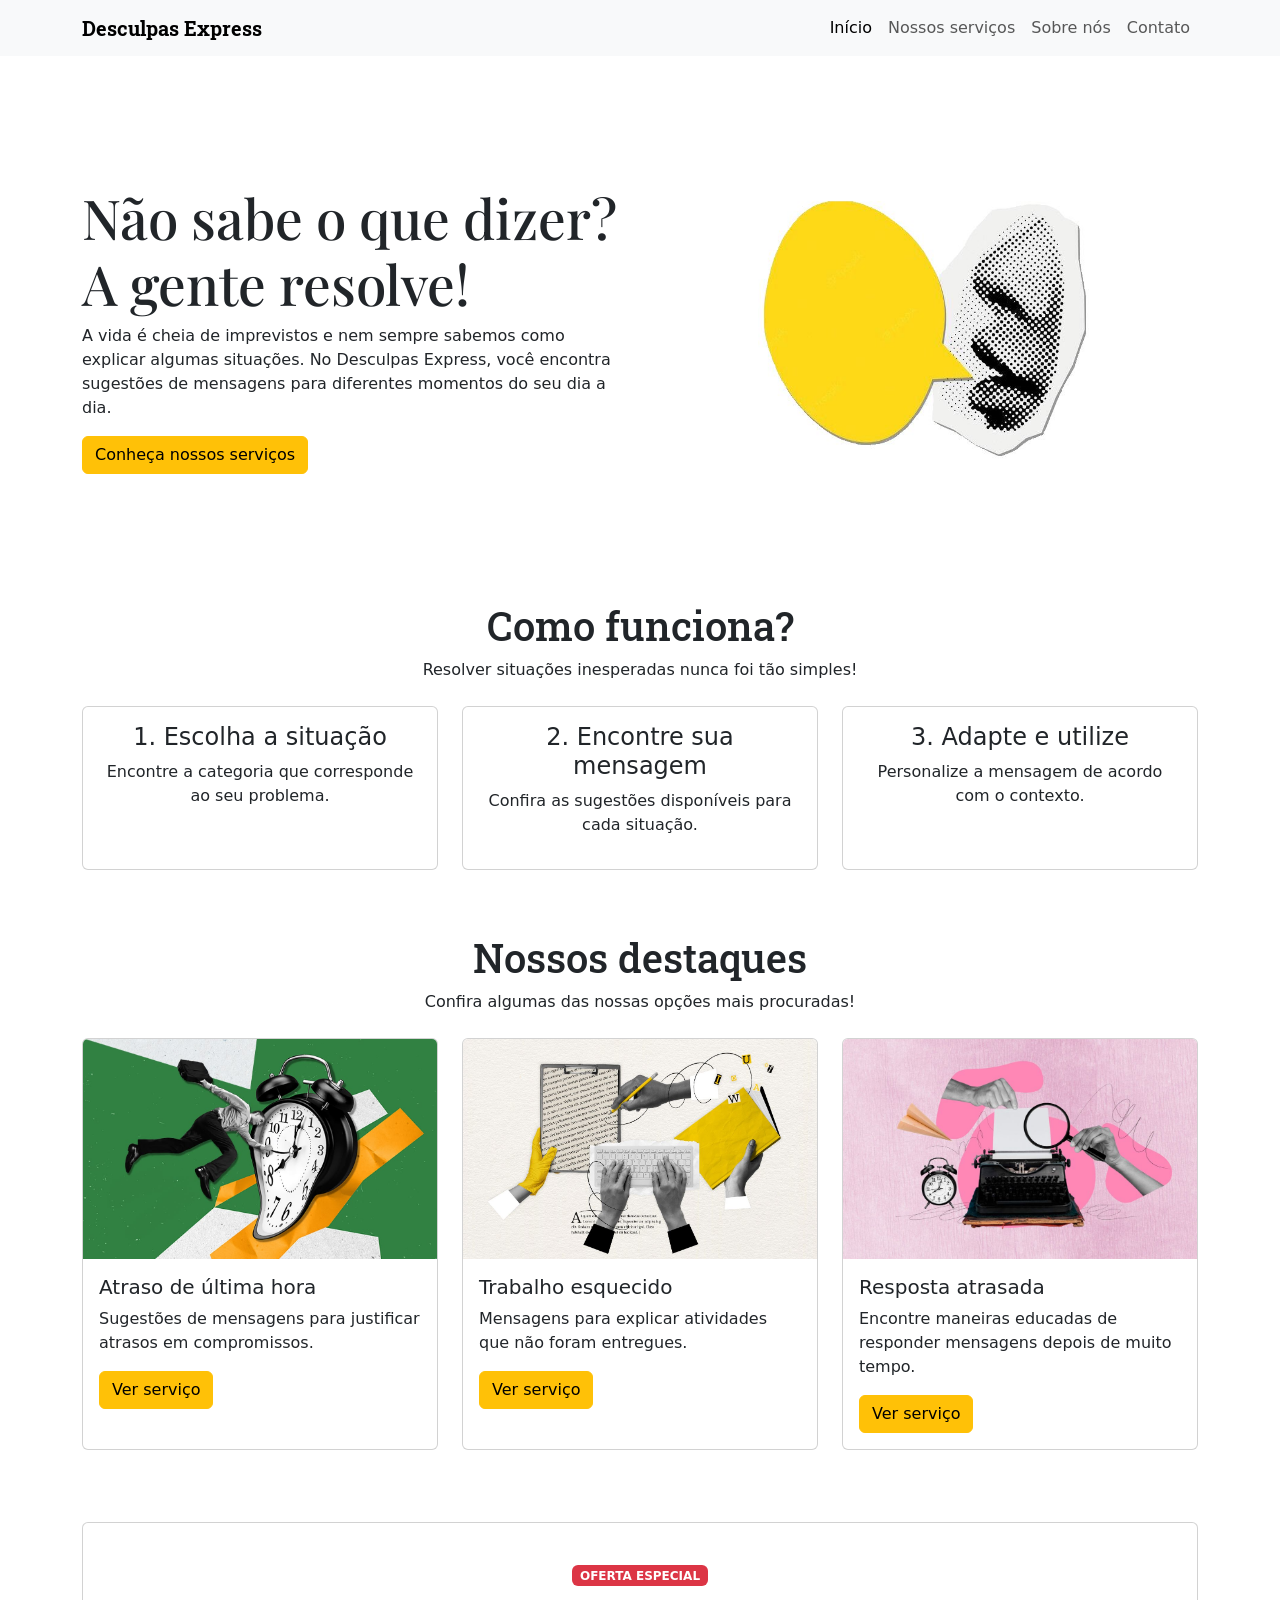
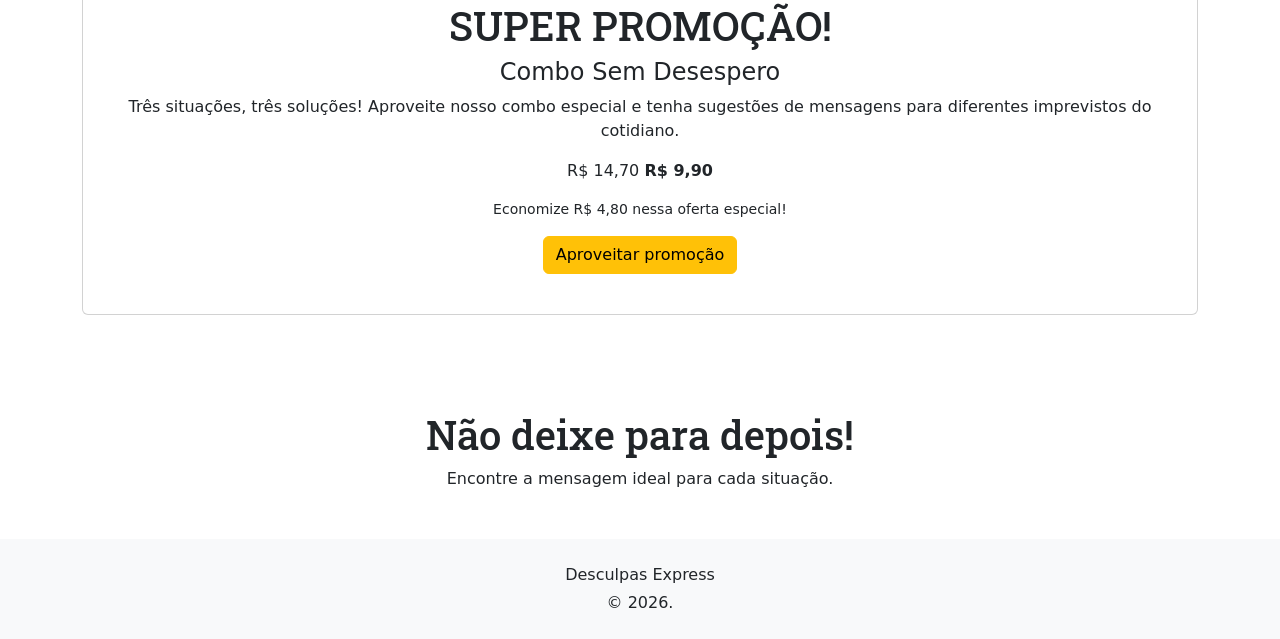
<file: index.html>
<!DOCTYPE html>
<html lang="pt-br">

<head>
    <meta charset="UTF-8">
    <meta name="viewport" content="width=device-width, initial-scale=1.0">
    <title>Desculpas Express | Início</title>

    <link href="https://cdn.jsdelivr.net/npm/bootstrap@5.3.8/dist/css/bootstrap.min.css" rel="stylesheet">

    <link rel="stylesheet" href="css/style.css">
</head>

<body>

    <!-- menu -->
    <nav class="navbar navbar-expand-lg navbar-light bg-light">
        <div class="container">

            <a class="navbar-brand fw-bold" href="index.html">
                Desculpas Express
            </a>

            <button class="navbar-toggler" type="button" data-bs-toggle="collapse" data-bs-target="#menu">
                <span class="navbar-toggler-icon"></span>
            </button>

            <div class="collapse navbar-collapse" id="menu">

                <ul class="navbar-nav ms-auto">

                    <li class="nav-item">
                        <a class="nav-link active" href="index.html">Início</a>
                    </li>

                    <li class="nav-item">
                        <a class="nav-link" href="./pages/servicos.html">Nossos serviços</a>
                    </li>

                    <li class="nav-item">
                        <a class="nav-link" href="./pages/sobre.html">Sobre nós</a>
                    </li>

                    <li class="nav-item">
                        <a class="nav-link" href="./pages/contato.html">Contato</a>
                    </li>

                </ul>

            </div>
        </div>
    </nav>


    <!-- banner -->
    <section class="container mt-5 mb-5">

        <div class="row align-items-center">

            <div class="col-md-6">

                <h1>Não sabe o que dizer? A gente resolve!</h1>

                <p>
                    A vida é cheia de imprevistos e nem sempre sabemos
                    como explicar algumas situações. No Desculpas Express,
                    você encontra sugestões de mensagens para diferentes
                    momentos do seu dia a dia.
                </p>

                <a href="./pages/servicos.html" class="btn btn-warning">
                    Conheça nossos serviços
                </a>

            </div>

            <div class="col-md-6 text-center mt-4 mt-md-0">

                <img id="inicio" src="img/boca.jpg" class="img-fluid rounded"
                    alt="Imagem ilustrativa do Desculpas Express">

            </div>

        </div>

    </section>


    <!-- como funciona -->
    <section class="container text-center mt-5 mb-5">

        <h2>Como funciona?</h2>

        <p>
            Resolver situações inesperadas nunca foi tão simples!
        </p>

        <div class="row mt-4">

            <div class="col-md-4 mb-3">

                <div class="card h-100 p-3">

                    <h4>1. Escolha a situação</h4>

                    <p>
                        Encontre a categoria que corresponde ao
                        seu problema.
                    </p>

                </div>

            </div>


            <div class="col-md-4 mb-3">

                <div class="card h-100 p-3">

                    <h4>2. Encontre sua mensagem</h4>

                    <p>
                        Confira as sugestões disponíveis para
                        cada situação.
                    </p>

                </div>

            </div>


            <div class="col-md-4 mb-3">

                <div class="card h-100 p-3">

                    <h4>3. Adapte e utilize</h4>

                    <p>
                        Personalize a mensagem de acordo com
                        o contexto.
                    </p>

                </div>

            </div>

        </div>

    </section>


    <!-- serviços -->
    <section class="container mt-5 mb-5">

        <div class="text-center mb-4">

            <h2>Nossos destaques</h2>

            <p>
                Confira algumas das nossas opções mais procuradas!
            </p>

        </div>


        <div class="row">

            <div class="col-md-4 mb-4">

                <div class="card h-100">

                    <img src="img/atraso.jpg" class="card-img-top" alt="Relógio">

                    <div class="card-body">

                        <h5 class="card-title">Atraso de última hora</h5>

                        <p class="card-text">
                            Sugestões de mensagens para justificar
                            atrasos em compromissos.
                        </p>

                        <a href="./pages/servicos.html#atraso" class="btn btn-warning">
                            Ver serviço
                        </a>

                    </div>

                </div>

            </div>


            <div class="col-md-4 mb-4">

                <div class="card h-100">

                    <img src="img/trabalho.jpg" class="card-img-top" alt="Cadernos e livros">

                    <div class="card-body">

                        <h5 class="card-title">Trabalho esquecido</h5>

                        <p class="card-text">
                            Mensagens para explicar atividades
                            que não foram entregues.
                        </p>

                        <a href="./pages/servicos.html#trabalho" class="btn btn-warning">
                            Ver serviço
                        </a>

                    </div>

                </div>

            </div>


            <div class="col-md-4 mb-4">

                <div class="card h-100">

                    <img src="img/resposta.jpg" class="card-img-top" alt="Celular">

                    <div class="card-body">

                        <h5 class="card-title">Resposta atrasada</h5>

                        <p class="card-text">
                            Encontre maneiras educadas de responder
                            mensagens depois de muito tempo.
                        </p>

                        <a href="./pages/servicos.html#resposta" class="btn btn-warning">
                            Ver serviço
                        </a>

                    </div>

                </div>

            </div>


            <section class="container my-5">
                <div class="card promocao text-center p-4">
                    <div class="card-body">
                        <span class="badge bg-danger mb-3">OFERTA ESPECIAL</span>

                        <h2>SUPER PROMOÇÃO!</h2>

                        <h4>Combo Sem Desespero</h4>

                        <p>
                            Três situações, três soluções! Aproveite nosso combo
                            especial e tenha sugestões de mensagens para diferentes
                            imprevistos do cotidiano.
                        </p>

                        <p>
                            <span class="preco-antigo">R$ 14,70</span>
                            <strong class="preco-novo">R$ 9,90</strong>
                        </p>

                        <p class="small">Economize R$ 4,80 nessa oferta especial!</p>

                        <a href="./pages/servicos.html#promo" class="btn btn-warning">
                            Aproveitar promoção
                        </a>
                    </div>
                </div>
            </section>


        </div>

    </section>



    <!-- final -->
    <section class="container text-center mt-5 mb-5">

        <h2>Não deixe para depois!</h2>

        <p>
            Encontre a mensagem ideal para cada situação.
        </p>


    </section>


    <!-- rodape -->
    <footer class="text-center p-4 bg-light">

        <p class="mb-1">Desculpas Express</p>

        <p class="mb-0">
            © 2026.
        </p>

    </footer>


    <script src="https://cdn.jsdelivr.net/npm/bootstrap@5.3.8/dist/js/bootstrap.bundle.min.js"></script>

</body>

</html>
</file>
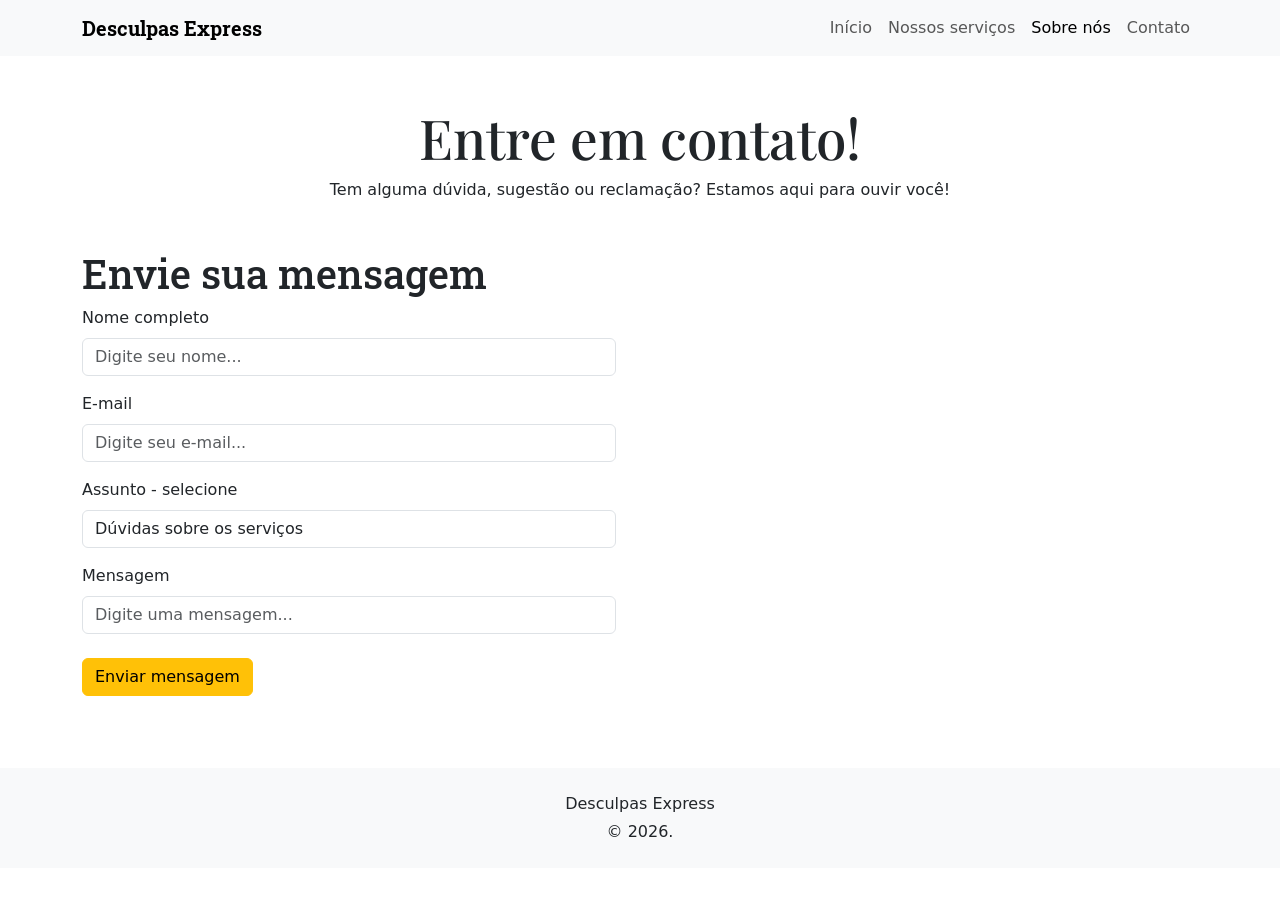
<file: pages/contato.html>
<!DOCTYPE html>
<html lang="pt-br">

<head>
    <meta charset="UTF-8">
    <meta name="viewport" content="width=device-width, initial-scale=1.0">
    <title>Desculpas Express | Contato</title>

    <link href="https://cdn.jsdelivr.net/npm/bootstrap@5.3.8/dist/css/bootstrap.min.css" rel="stylesheet">
    <link rel="stylesheet" href="../css/style.css">
</head>

<body>

    <nav class="navbar navbar-expand-lg navbar-light bg-light">
        <div class="container">
            <a class="navbar-brand fw-bold" href="index.html">Desculpas Express</a>

            <button class="navbar-toggler" type="button" data-bs-toggle="collapse"
                data-bs-target="#menu">
                <span class="navbar-toggler-icon"></span>
            </button>

            <div class="collapse navbar-collapse" id="menu">
                <ul class="navbar-nav ms-auto">
                    <li class="nav-item"><a class="nav-link" href="../index.html">Início</a></li>
                    <li class="nav-item"><a class="nav-link" href="./servicos.html">Nossos serviços</a></li>
                    <li class="nav-item"><a class="nav-link active" href="./sobre.html">Sobre nós</a></li>
                    <li class="nav-item"><a class="nav-link" href="./contato.html">Contato</a></li>
                </ul>
            </div>
        </div>
    </nav>

        <header class="container text-center my-5">
        <h1>Entre em contato!</h1>
        <p>Tem alguma dúvida, sugestão ou reclamação? Estamos aqui para ouvir você!</p>
    </header>

    <main class="container my-5">
    <div class="row g-5">

        <div class="col-md-6">
            <h2>Envie sua mensagem</h2>

        <form>
            <div class="mb-3" >
                <label for="nome" class="form-label">Nome completo</label>
                <input type="text" class="form-control" id="nome" placeholder="Digite seu nome..." minlength="3" required>
            </div>

            <div class="mb-3">
                <label for="email" class="form-label">E-mail</label>
                <input type="email" class="form-control" id="email" placeholder="Digite seu e-mail..." required>
            </div>

            <div class="mb-3">
                <label for="assunto" class="form-label">Assunto - selecione</label>
                <select class="form-control" name="assunto" id="assunto" required>
                    <option value="duvida">Dúvidas sobre os serviços</option>
                    <option value="sugestões">Sugestões</option>
                    <option value="reclamações">Reclamações</option>
                    <option value="parcerias">Parcerias</option>
                    <option value="compra">Compra</option>
                    <option value="outros">Outros</option>

                </select>
            </div>

            <div class="mb-7">
                <label for="mensagem" class="form-label">Mensagem</label>
                <input type="text" class="form-control" id="mensagem" placeholder="Digite uma mensagem..." required>
            </div>

             <button type="submit" class="btn btn-warning my-4">Enviar mensagem</button>

        </form>

    </main>
      
    <footer class="text-center p-4 bg-light">
        <p class="mb-1">Desculpas Express</p>
        <p class="mb-0">
            © 2026.
        </p>
    </footer>
    <script src="https://cdn.jsdelivr.net/npm/bootstrap@5.3.8/dist/js/bootstrap.bundle.min.js"></script>

    
</body>

</html>
</file>
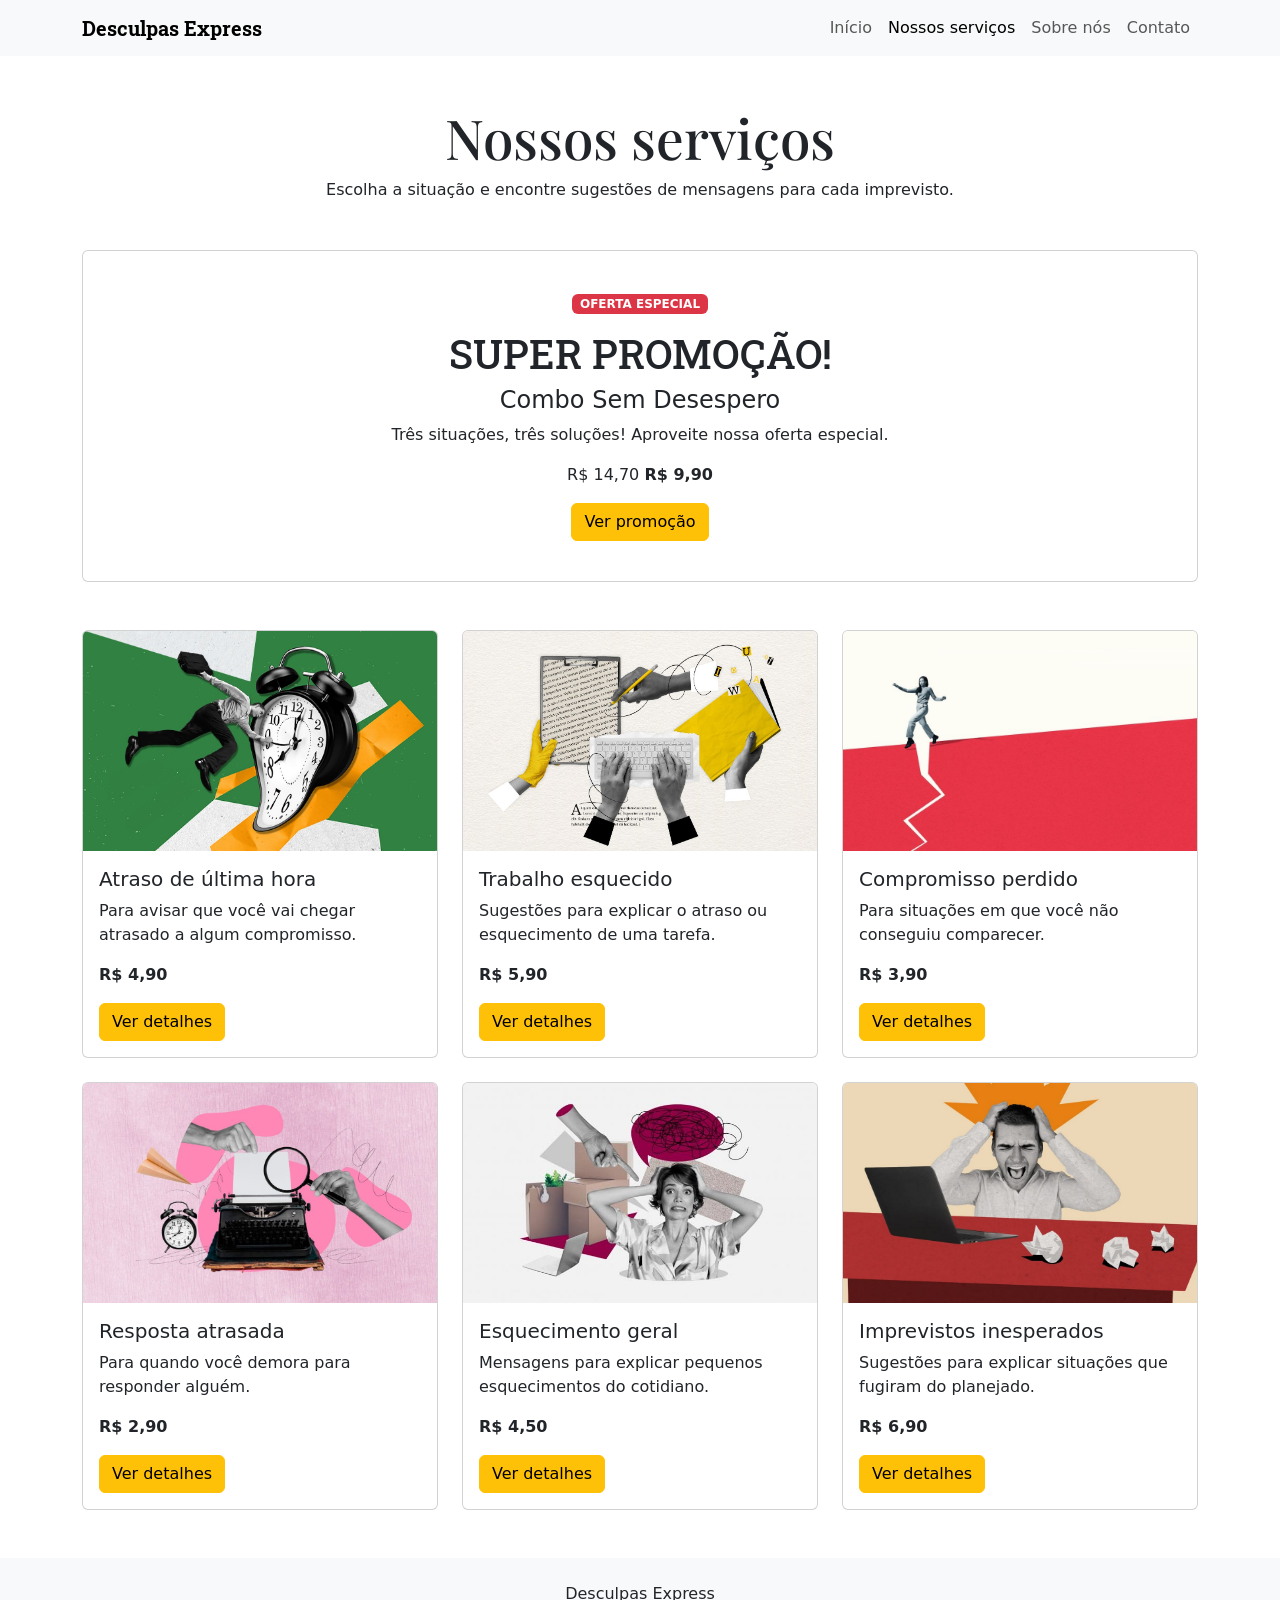
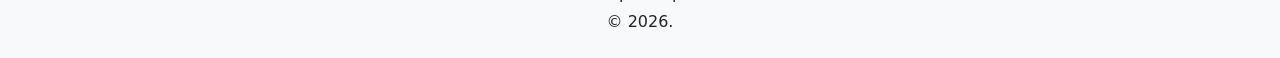
<file: pages/servicos.html>
<!DOCTYPE html>
<html lang="pt-br">

<head>
    <meta charset="UTF-8">
    <meta name="viewport" content="width=device-width, initial-scale=1.0">
    <title>Desculpas Express | Serviços</title>

    <link href="https://cdn.jsdelivr.net/npm/bootstrap@5.3.8/dist/css/bootstrap.min.css" rel="stylesheet">

    <link rel="stylesheet" href="../css/style.css">
</head>

<body>

    <nav class="navbar navbar-expand-lg navbar-light bg-light">
        <div class="container">
            <a class="navbar-brand fw-bold" href="index.html">Desculpas Express</a>

            <button class="navbar-toggler" type="button" data-bs-toggle="collapse" data-bs-target="#menu">
                <span class="navbar-toggler-icon"></span>
            </button>

            <div class="collapse navbar-collapse" id="menu">
                <ul class="navbar-nav ms-auto">
                    <li class="nav-item"><a class="nav-link" href="../index.html">Início</a></li>
                    <li class="nav-item"><a class="nav-link active" href="./servicos.html">Nossos serviços</a></li>
                    <li class="nav-item"><a class="nav-link" href="./sobre.html">Sobre nós</a></li>
                    <li class="nav-item"><a class="nav-link" href="./contato.html">Contato</a></li>
                </ul>
            </div>
        </div>
    </nav>

    <header class="container text-center my-5">
        <h1>Nossos serviços</h1>
        <p>Escolha a situação e encontre sugestões de mensagens para cada imprevisto.</p>
    </header>

    <main class="container mb-5" id="catalogo">
        <div class="row g-4">


            <div class="col-12 mb-4">
                <div class="card promocao text-center p-4" id="promo">
                    <div class="card-body">
                        <span class="badge bg-danger mb-3">OFERTA ESPECIAL</span>

                        <h2>SUPER PROMOÇÃO!</h2>
                        <h4>Combo Sem Desespero</h4>

                        <p>Três situações, três soluções! Aproveite nossa oferta especial.</p>

                        <p>
                            <span class="preco-antigo">R$ 14,70</span>
                            <strong class="preco-novo">R$ 9,90</strong>
                        </p>

                        <button class="btn btn-warning" data-bs-target="Promocao">
                            Ver promoção
                        </button>
                    </div>
                </div>
            </div>

            <div class="col-12 col-md-6 col-lg-4" id="atraso">
                <div class="card h-100">
                    <img src="../img/atraso.jpg" class="card-img-top" alt="Atraso">
                    <div class="card-body">
                        <h5 class="card-title">Atraso de última hora</h5>
                        <p class="card-text">Para avisar que você vai chegar atrasado a algum compromisso.</p>
                        <p><strong>R$ 4,90</strong></p>
                        <button class="btn btn-warning" data-bs-target="Atraso">Ver
                            detalhes</button>
                    </div>
                </div>
            </div>

            <div class="col-12 col-md-6 col-lg-4" id="trabalho">
                <div class="card h-100">
                    <img src="../img/trabalho.jpg" class="card-img-top" alt="Trabalho esquecido">
                    <div class="card-body">
                        <h5 class="card-title">Trabalho esquecido</h5>
                        <p class="card-text">Sugestões para explicar o atraso ou esquecimento de uma tarefa.</p>
                        <p><strong>R$ 5,90</strong></p>
                        <button class="btn btn-warning" data-bs-target="Trabalho">Ver
                            detalhes</button>
                    </div>
                </div>
            </div>

            <div class="col-12 col-md-6 col-lg-4">
                <div class="card h-100">
                    <img src="../img/compromisso.jpg" class="card-img-top" alt="Compromisso perdido">
                    <div class="card-body">
                        <h5 class="card-title">Compromisso perdido</h5>
                        <p class="card-text">Para situações em que você não conseguiu comparecer.</p>
                        <p><strong>R$ 3,90</strong></p>
                        <button class="btn btn-warning" data-bs-target="#Compromisso">Ver
                            detalhes</button>
                    </div>
                </div>
            </div>

            <div class="col-12 col-md-6 col-lg-4" id="resposta">
                <div class="card h-100">
                    <img src="../img/resposta.jpg" class="card-img-top" alt="Resposta atrasada">
                    <div class="card-body">
                        <h5 class="card-title">Resposta atrasada</h5>
                        <p class="card-text">Para quando você demora para responder alguém.</p>
                        <p><strong>R$ 2,90</strong></p>
                        <button class="btn btn-warning" data-bs-target="Resposta">Ver
                            detalhes</button>
                    </div>
                </div>
            </div>

            <div class="col-12 col-md-6 col-lg-4">
                <div class="card h-100">
                    <img src="../img/esquecimento.jpg" class="card-img-top" alt="Esquecimento geral">
                    <div class="card-body">
                        <h5 class="card-title">Esquecimento geral</h5>
                        <p class="card-text">Mensagens para explicar pequenos esquecimentos do cotidiano.</p>
                        <p><strong>R$ 4,50</strong></p>
                        <button class="btn btn-warning" data-bs-target="#Esquecimento">Ver
                            detalhes</button>
                    </div>
                </div>
            </div>

            <div class="col-12 col-md-6 col-lg-4">
                <div class="card h-100">
                    <img src="../img/imprevistos.jpg" class="card-img-top" alt="Imprevistos">
                    <div class="card-body">
                        <h5 class="card-title">Imprevistos inesperados</h5>
                        <p class="card-text">Sugestões para explicar situações que fugiram do planejado.</p>
                        <p><strong>R$ 6,90</strong></p>
                        <button class="btn btn-warning" data-bs-target="Imprevistos">Ver
                            detalhes</button>
                    </div>
                </div>
            </div>

        </div>
    </main>



    <footer class="text-center p-4 bg-light">
        <p class="mb-1">Desculpas Express</p>

        <p class="mb-0">
            © 2026.
        </p>
    </footer>
    <script src="https://cdn.jsdelivr.net/npm/bootstrap@5.3.8/dist/js/bootstrap.bundle.min.js"></script>

</body>

</html>
</file>
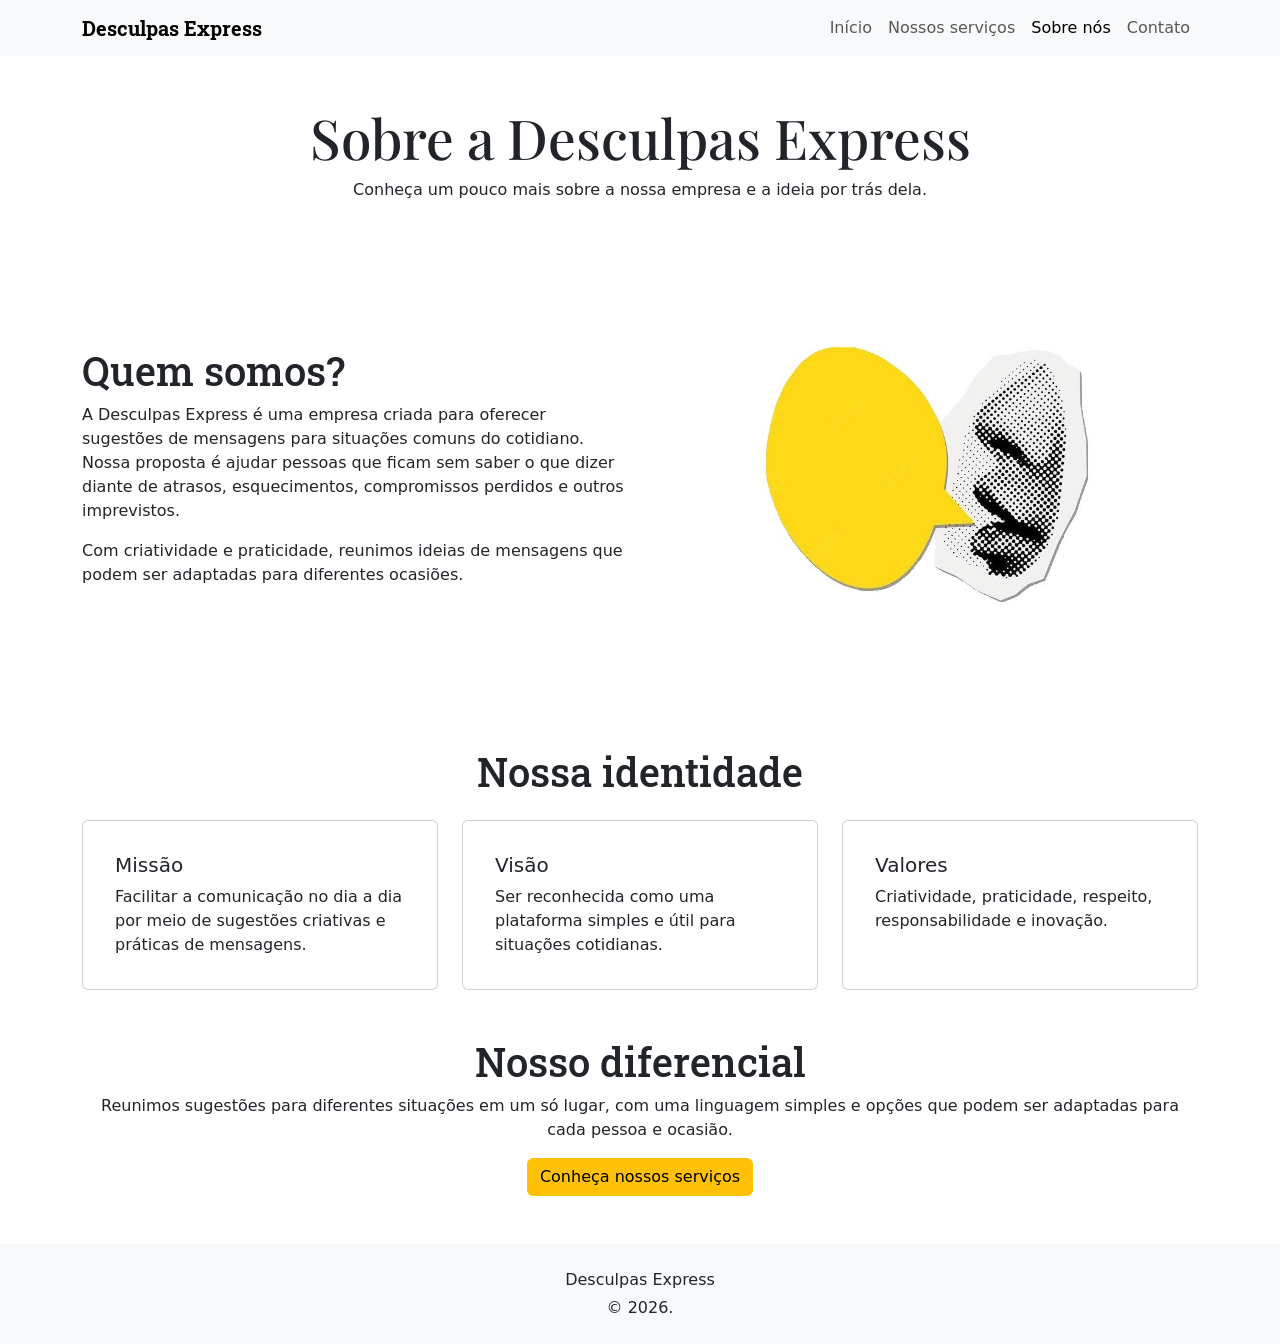
<file: pages/sobre.html>
<!DOCTYPE html>
<html lang="pt-br">

<head>
    <meta charset="UTF-8">
    <meta name="viewport" content="width=device-width, initial-scale=1.0">
    <title>Desculpas Express | Sobre nós</title>

    <link href="https://cdn.jsdelivr.net/npm/bootstrap@5.3.8/dist/css/bootstrap.min.css" rel="stylesheet">
    <link rel="stylesheet" href="../css/style.css">
</head>

<body>

    <nav class="navbar navbar-expand-lg navbar-light bg-light">
        <div class="container">
            <a class="navbar-brand fw-bold" href="index.html">Desculpas Express</a>

            <button class="navbar-toggler" type="button" data-bs-toggle="collapse"
                data-bs-target="#menu">
                <span class="navbar-toggler-icon"></span>
            </button>

            <div class="collapse navbar-collapse" id="menu">
                <ul class="navbar-nav ms-auto">
                    <li class="nav-item"><a class="nav-link" href="../index.html">Início</a></li>
                    <li class="nav-item"><a class="nav-link" href="./servicos.html">Nossos serviços</a></li>
                    <li class="nav-item"><a class="nav-link active" href="./sobre.html">Sobre nós</a></li>
                    <li class="nav-item"><a class="nav-link" href="./contato.html">Contato</a></li>
                </ul>
            </div>
        </div>
    </nav>

    <header class="container text-center my-5">
        <h1>Sobre a Desculpas Express</h1>
        <p>Conheça um pouco mais sobre a nossa empresa e a ideia por trás dela.</p>
    </header>

    <main class="container my-5">

        <section class="row align-items-center mb-5">
            <div class="col-md-6">
                <h2>Quem somos?</h2>
                <p>
                    A Desculpas Express é uma empresa criada para oferecer
                    sugestões de mensagens para situações comuns do cotidiano.
                    Nossa proposta é ajudar pessoas que ficam sem saber o que dizer
                    diante de atrasos, esquecimentos, compromissos perdidos e outros
                    imprevistos.
                </p>
                <p>
                    Com criatividade e praticidade, reunimos ideias de mensagens
                    que podem ser adaptadas para diferentes ocasiões.
                </p>
            </div>

            <div class="col-md-6">
                <img id="inicio-sobre" src="../img/boca.jpg" class="img-fluid rounded" alt="Desculpas Express">
            </div>
        </section>

        <section class="my-5">
            <h2 class="text-center mb-4 mt-4">Nossa identidade</h2>

            <div class="row g-4">
                <div class="col-md-4">
                    <div class="card h-100 p-3">
                        <div class="card-body">
                            <h5 class="card-title">Missão</h5>
                            <p class="card-text">
                                Facilitar a comunicação no dia a dia por meio de
                                sugestões criativas e práticas de mensagens.
                            </p>
                        </div>
                    </div>
                </div>

                <div class="col-md-4">
                    <div class="card h-100 p-3">
                        <div class="card-body">
                            <h5 class="card-title">Visão</h5>
                            <p class="card-text">
                                Ser reconhecida como uma plataforma
                                simples e útil para situações cotidianas.
                            </p>
                        </div>
                    </div>
                </div>

                <div class="col-md-4">
                    <div class="card h-100 p-3">
                        <div class="card-body">
                            <h5 class="card-title">Valores</h5>
                            <p class="card-text">
                                Criatividade, praticidade, respeito,
                                responsabilidade e inovação.
                            </p>
                        </div>
                    </div>
                </div>
            </div>
        </section>

        <section class="text-center my-5">
            <h2>Nosso diferencial</h2>
            <p>
                Reunimos sugestões para diferentes situações em um só lugar,
                com uma linguagem simples e opções que podem ser adaptadas
                para cada pessoa e ocasião.
            </p>
            <a href="servicos.html" class="btn btn-warning">Conheça nossos serviços</a>
        </section>

    </main>

     <footer class="text-center p-4 bg-light">
        <p class="mb-1">Desculpas Express</p>
        <p class="mb-0">
            © 2026.
        </p>
    </footer>
    <script src="https://cdn.jsdelivr.net/npm/bootstrap@5.3.8/dist/js/bootstrap.bundle.min.js"></script>

</body>

</html>
</file>
<file: css/style.css>
@import url('https://fonts.googleapis.com/css2?family=Playfair+Display:ital,wght@0,400..900;1,400..900&display=swap');
@import url('https://fonts.googleapis.com/css2?family=Roboto+Slab:wght@100..900&display=swap');


h1{
    font-family: 'Playfair Display';
    font-size: 55px;
}

h2{
    font-family: 'Roboto Slab';
    font-size: 40px;
}

.navbar-brand{
    font-family: 'Roboto Slab';
}

#inicio{
    width: 450px;
}

.card img {
    height: 220px;
    object-fit: cover;
}

.btn-secondary:hover{
    background-color: orange;
}

.btn-close:hover{
    background-color: orange;
}

#inicio-sobre{
    width: 450px;
    margin-left: 50px;
}
</file>
